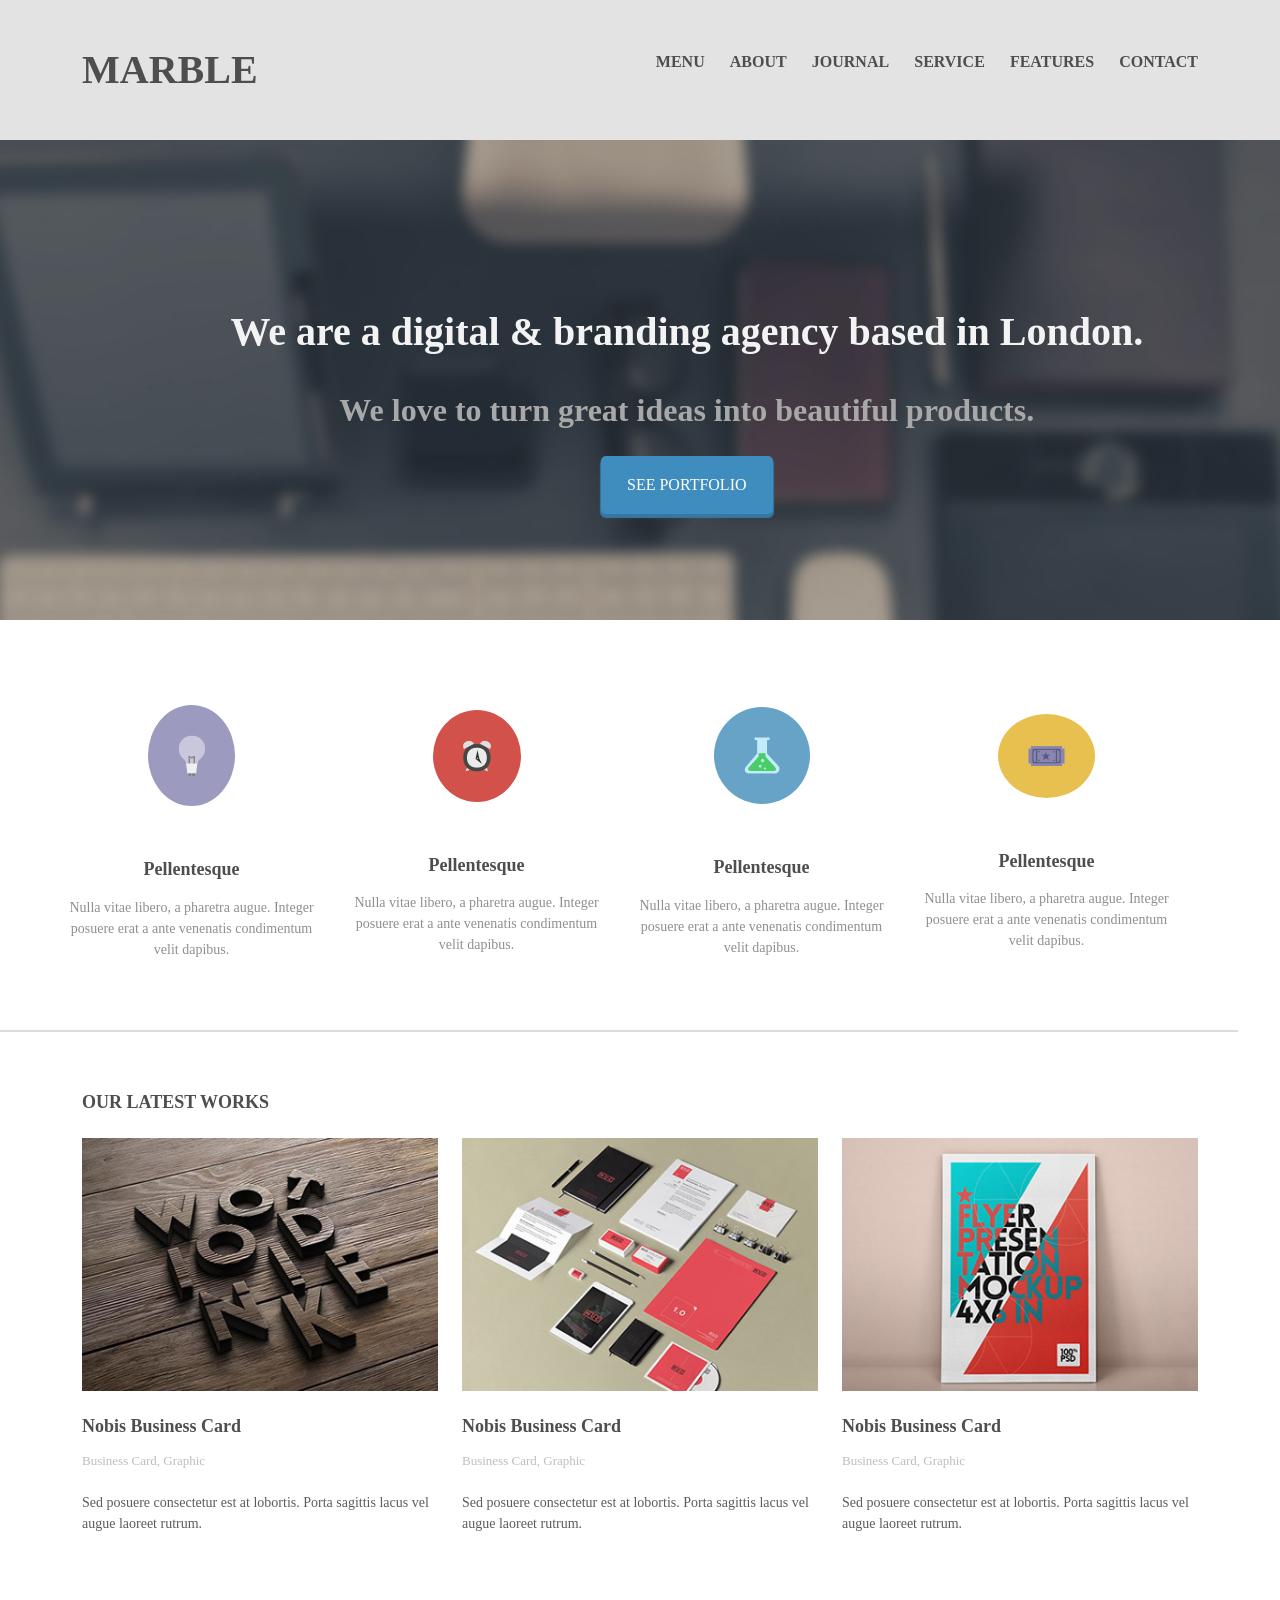
<file: index.html>
<!DOCTYPE html>
<html lang="en">
<head>
    <meta charset="UTF-8">
    <meta http-equiv="X-UA-Compatible" content="IE=edge">
    <meta name="viewport" content="width=device-width, initial-scale=1.0">
    <title>Document</title>
    <link href="https://cdn.jsdelivr.net/npm/bootstrap@5.2.2/dist/css/bootstrap.min.css" rel="stylesheet" integrity="sha384-Zenh87qX5JnK2Jl0vWa8Ck2rdkQ2Bzep5IDxbcnCeuOxjzrPF/et3URy9Bv1WTRi" crossorigin="anonymous">
    <link rel="stylesheet" href="./style.css">
</head>
<body>
    <header>
        <div class="container">
            <div class="row align-items-center">
                <div class="col-md-3">
                    <!-- logo -->
                    <div class="logo">
                        <h3>Marble</h3>
                    </div>
                </div>
                <div class="col-md-9">
                    <div class="menu">
                        <ul>
                            <li><a href="#">Menu</a></li>
                            <li><a href="#">About</a></li>
                            <li><a href="#">Journal</a></li>
                            <li><a href="#">Service</a></li>
                            <li><a href="#">Features</a></li>
                            <li><a href="#">Contact</a></li>
                        </ul>
                    </div>
                </div>
            </div>
        </div>
    </header>
    <article>
        <section>
            <div class="slide">
                <img src="./img/jumbotron.jpg">
                <div class="title">
                    <h3>We are a digital & branding agency based in London.</h3>
                    <h4>We love to turn great ideas into beautiful products.</h4>
                    <button class="button"><a href="#">See portfolio</a></button>
                </div>
            </div>
        </section>
        <section>
            <div class="icon">
                <div class="container">
                    <div class="row align-items-center">
                        <div class="col-md-3">
                            <div class="img-icon">
                                <div class="purple">
                                <img src="./img/bulb.png">
                                </div>
                                <div class="icon-para">
                                    <h6>Pellentesque</h6>
                                    <p>Nulla vitae  libero, a pharetra augue. Integer posuere erat a ante venenatis condimentum velit dapibus. </p>
                                </div>
                            </div>
                        </div>
                        <div class="col-md-3">
                            <div class="img-icon">
                                    <div class="orange">
                                <img src="./img/clock.png">
                                    </div>
                                <div class="icon-para">
                                    <h6>Pellentesque</h6>
                                    <p>Nulla vitae  libero, a pharetra augue. Integer posuere erat a ante venenatis condimentum velit dapibus. </p>
                                </div>
                            </div>
                        </div>   
                        <div class="col-md-3">
                            <div class="img-icon">
                                <div class="blue">
                                <img src="./img/chemistry.png">
                                </div>
                                <div class="icon-para">
                                    <h6>Pellentesque</h6>
                                    <p>Nulla vitae  libero, a pharetra augue. Integer posuere erat a ante venenatis condimentum velit dapibus. </p>
                                </div>
                            </div>
                        </div>   
                        <div class="col-md-3">
                            <div class="img-icon">
                                <div class="yelow">
                                <img src="./img/money.png">
                                </div>
                                <div class="icon-para">
                                    <h6>Pellentesque</h6>
                                    <p>Nulla vitae  libero, a pharetra augue. Integer posuere erat a ante venenatis condimentum velit dapibus. </p>
                                </div>
                            </div>
                        </div>      
                    </div>
                </div>
            </div>
        </section>
        <section>
            <div class="work">
                <div class="container">
                    <h6>Our Latest Works</h6>
                </div>
            </div>
            <div class="img-work">
                <div class="container">
                    <div class="row">
                        <div class="col-md-4">
                            <div class="img">
                                <img src="./img/card.jpg">
                            </div>
                            <div class="img-para">
                                <h5>Nobis Business Card</h5>
                                <h6>Business Card, Graphic</h6>
                                <p>Sed posuere consectetur est at lobortis. Porta sagittis lacus vel augue laoreet rutrum.</p>
                            </div>
                        </div>
                        <div class="col-md-4">
                            <div class="img">
                                <img src="./img/project.jpg">
                            </div>
                            <div class="img-para">
                                <h5>Nobis Business Card</h5>
                                <h6>Business Card, Graphic</h6>
                                <p>Sed posuere consectetur est at lobortis. Porta sagittis lacus vel augue laoreet rutrum.</p>
                            </div>
                        </div>
                        <div class="col-md-4">
                            <div class="img">
                                <img src="./img/cover.jpg">
                            </div>
                            <div class="img-para">
                                <h5>Nobis Business Card</h5>
                                <h6>Business Card, Graphic</h6>
                                <p>Sed posuere consectetur est at lobortis. Porta sagittis lacus vel augue laoreet rutrum.</p>
                            </div>
                        </div>
                    </div>
                </div>
            </div>
        </section>
    </article>
</body>
</html>
</file>
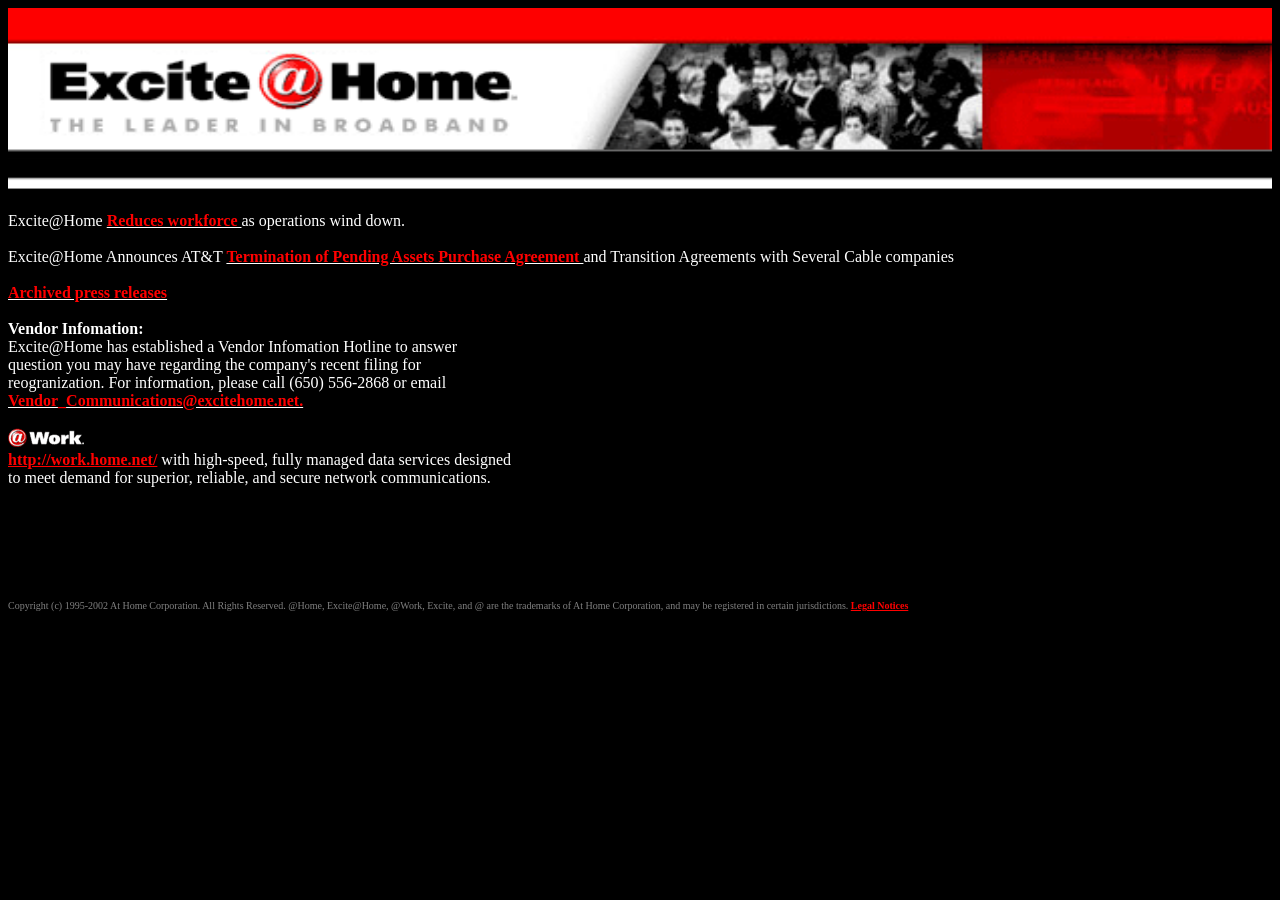
<file: bai1.html>
<!DOCTYPE html>
<html lang="en">
<head>
    <meta charset="UTF-8">
    <meta http-equiv="X-UA-Compatible" content="IE=edge">
    <meta name="viewport" content="width=device-width, initial-scale=1.0">
    <title>Document</title>
</head>
<body bgcolor="black">
    <img src="img/Banner.gif" width="100%" height="200px">
    <br>
    <font color ="white">
        Excite@Home
        <u><b><font color = "red">Reduces workforce </font></b></u>
         as operations wind down.
         <br>
         <br>
         Excite@Home Announces AT&T 
         <u><b><font color = "red">Termination of Pending Assets Purchase
            Agreement </font></b></u>       
and Transition Agreements with Several Cable companies
<br>
<br>
<u><b><font color = "red">Archived press releases</font></b></u>
<br>
<br>
<b>Vendor Infomation:</b>
<br>
Excite@Home has established a Vendor Infomation Hotline to answer
<br>
question you may have regarding the company's recent filing for
<br>
reogranization. For information, please call (650) 556-2868 or email
<br>
<u><b><font color = "red">
    Vendor_Communications@excitehome.net.</font></b></u>  
<br>
<br>
<img src="img/WORK.gif">
<br>
<font color = "red">
    <u><b>http://work.home.net/</b></u>
</font>
with high-speed, fully managed data services designed
<br>
to meet demand for superior, reliable, and secure network communications.
<br>
<br>
<br>
<br>
<br>
<br>
<br>
<font color = "gray" size = -2>
    Copyright (c) 1995-2002 At Home Corporation. All Rights Reserved. @Home, Excite@Home,
@Work, Excite, and @ are the trademarks of At Home Corporation, and may be registered in certain jurisdictions. 
<font color = "red"><u><b>Legal Notices</b></u></font>
</font>


    </font>
</body>
</html>
</file>
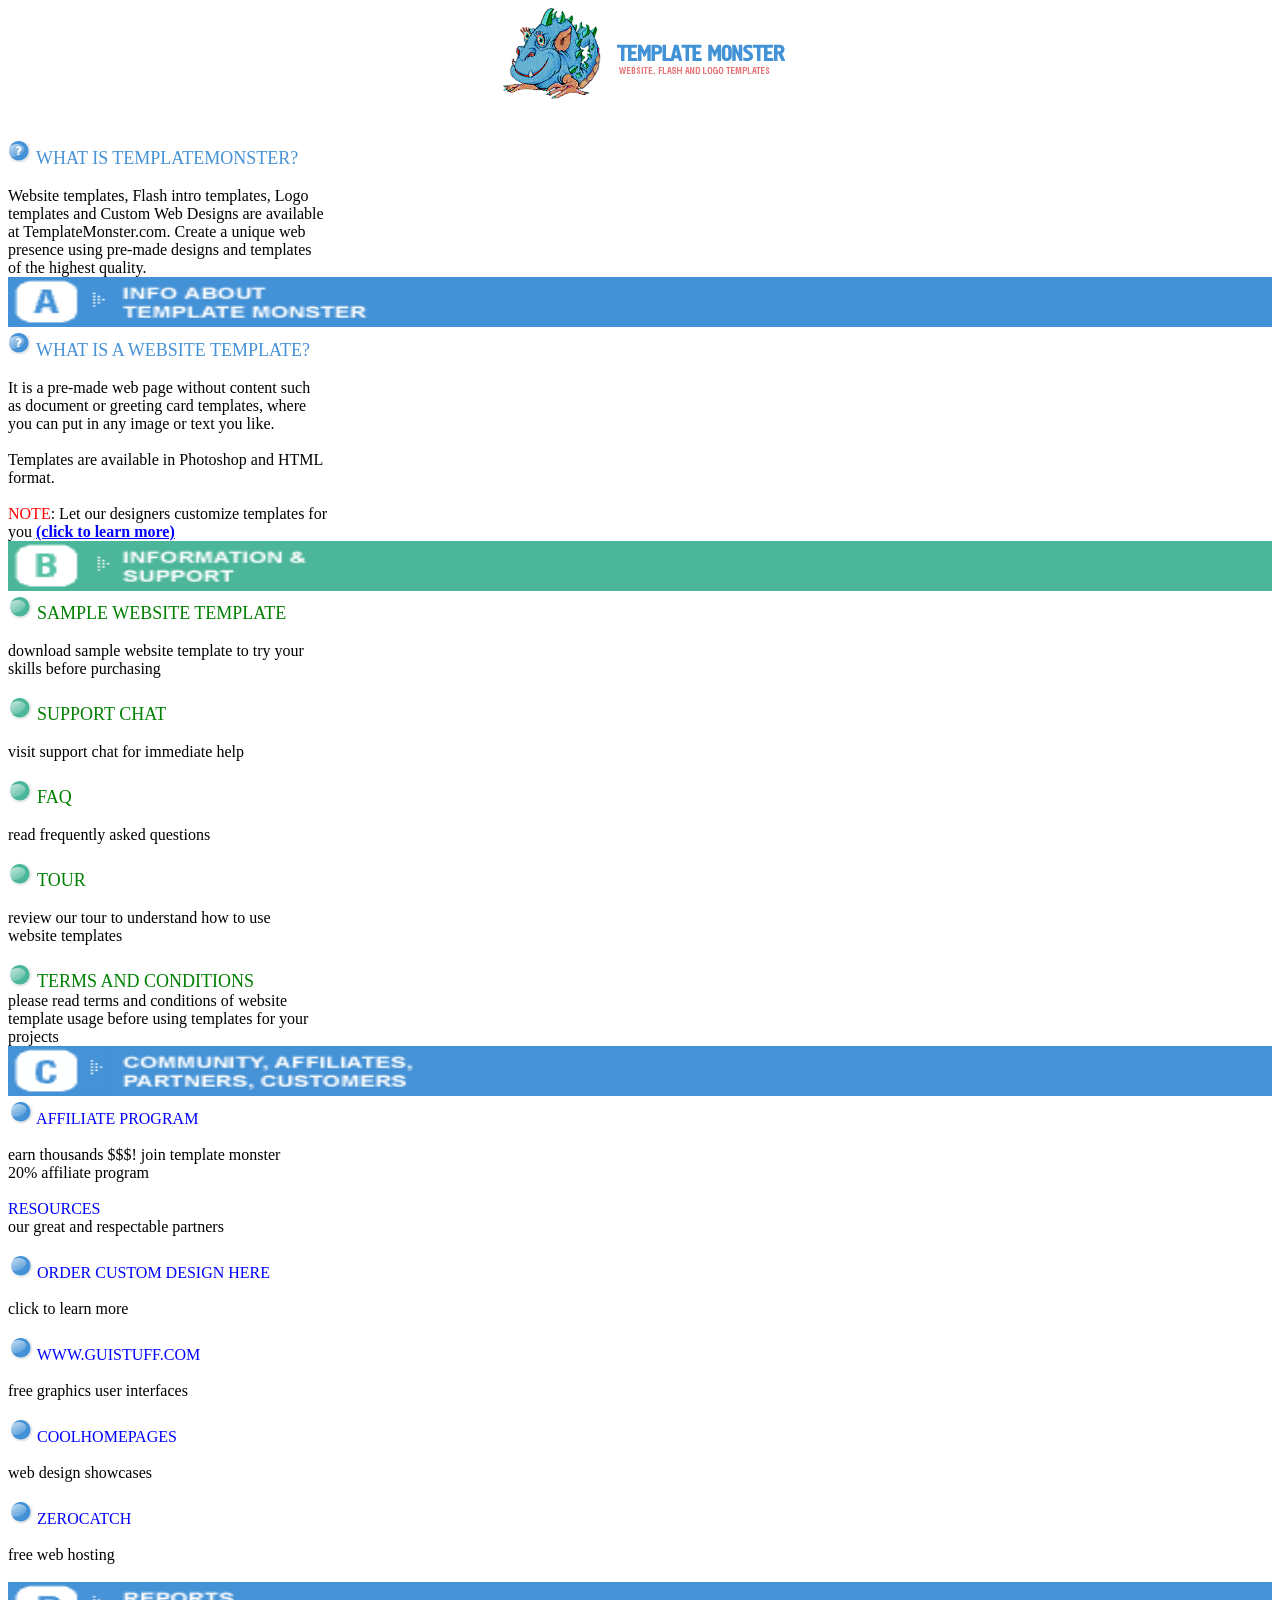
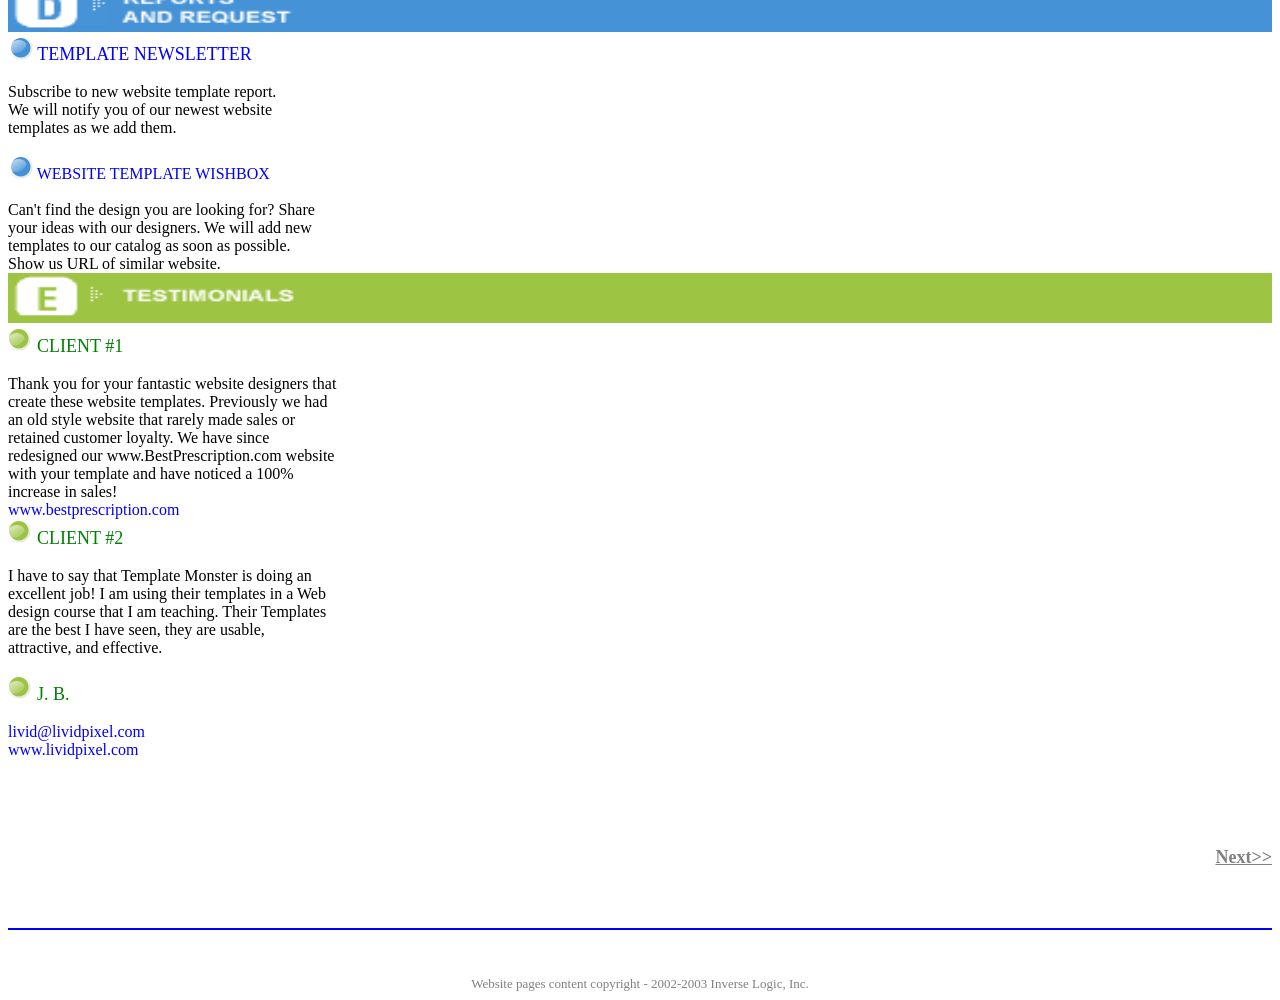
<file: bai2.html>
<!DOCTYPE html>
<html lang="en">
<head>
    <meta charset="UTF-8">
    <meta http-equiv="X-UA-Compatible" content="IE=edge">
    <meta name="viewport" content="width=device-width, initial-scale=1.0">
    <title>Document</title>
</head>
<body>
    <center>
    <img src="img/imgbai2/MONSTER1.GIF">
</center> 
    <br>
    <br>
    <img src="img/imgbai2/ASK.GIF">    
    <font color = "#4592d6" size = "+1">
          WHAT IS TEMPLATEMONSTER?
         </font>
         <br>
         <br>
         Website templates, Flash intro templates, Logo
         <br>
templates and Custom Web Designs are available
<br>
at TemplateMonster.com. Create a unique web
<br>
presence using pre-made designs and templates
<br>
of the highest quality.
<br>
<img src="img/imgbai2/T_A.GIF" width="100%" height="50px">
<br>
<img src="img/imgbai2/ASK.GIF">
<font color = "#4592d6" size = "+1">
    WHAT IS A WEBSITE TEMPLATE?
   </font>
<br>
<br>
It is a pre-made web page without content such
<br>
as document or greeting card templates, where
<br>
you can put in any image or text you like.
<br>
<br>
Templates are available in Photoshop and HTML
<br>
format.
<br>
<br>
<font color = "red">NOTE</font>: Let our designers customize templates for
<br>
you <font color = "blue"><u><b>(click to learn more)</u></b></font>
<br>
<img src="img/imgbai2/T_B.GIF" width="100%" height="50px">
<br>
<img src="img/imgbai2/green_ball.gif"> <font color = "green" size = "+1">SAMPLE WEBSITE TEMPLATE</font>
<br>
<br>    
download sample website template to try your
<br>
skills before purchasing
<br>
<br>
<img src="img/imgbai2/green_ball.gif"> <font color = "green" size = "+1">SUPPORT CHAT</font>
<br>
<br>
visit support chat for immediate help
<br>
<br>
<img src="img/imgbai2/green_ball.gif"> <font color = "green" size = "+1">FAQ</font>
<br>
<br>
read frequently asked questions
<br>
<br>
<img src="img/imgbai2/green_ball.gif"> <font color = "green" size = "+1">TOUR</font>
<br>
<br>
review our tour to understand how to use
<br>
website templates
<br>
<br>
<img src="img/imgbai2/green_ball.gif"> <font color = "green" size = "+1">TERMS AND CONDITIONS</font>
<br>
please read terms and conditions of website
<br>
template usage before using templates for your
<br>
projects
<br>
<img src="img/imgbai2/T_C.GIF" width="100% "height = "50px">
<br>
<img src="img/imgbai2/blue_ball.gif"><font color = "blue"> AFFILIATE PROGRAM</font>
<br>
<br>
earn thousands $$$! join template monster
<br>
20% affiliate program
<br>
<br>
<font color ="blue">RESOURCES</font>
<br>
our great and respectable partners
<br>
<br>
<img src="img/imgbai2/blue_ball.gif"><font color = "blue"> ORDER CUSTOM DESIGN HERE</font>
<br>
<br>
click to learn more
<br>
<br>
<img src="img/imgbai2/blue_ball.gif"><font color = "blue"> WWW.GUISTUFF.COM</font>
<br>
<br>
free graphics user interfaces
<br>
<br>
<img src="img/imgbai2/blue_ball.gif"><font color = "blue"> COOLHOMEPAGES</font>
<br>
<br>
web design showcases
<br>
<br>
<img src="img/imgbai2/blue_ball.gif"><font color = "blue"> ZEROCATCH</font>
<br>
<br>
free web hosting
<br>
<br>
<img src="img/imgbai2/T_D.GIF" width="100%" height="50" >
<br>
<img src="img/imgbai2/blue_ball.gif"><font color = "blue" size = "+1"> TEMPLATE NEWSLETTER</font>
<br>
<br>
Subscribe to new website template report.
<br>
We will notify you of our newest website
<br>
templates as we add them.
<br>
<br>
<img src="img/imgbai2/blue_ball.gif"><font color = "blue" sizes="+1"> WEBSITE TEMPLATE WISHBOX</font>
<br>
<br>
Can't find the design you are looking for? Share
<br>
your ideas with our designers. We will add new
<br>
templates to our catalog as soon as possible.
<br>
Show us URL of similar website.
<br>
<img src="img/imgbai2/T_E.GIF" width="100%" height="50">
<br>
<img src="img/imgbai2/green2_ball.gif"> <font color = "green" size = "+1">CLIENT #1</font>
<br>
<br>
Thank you for your fantastic website designers that
<br>
create these website templates. Previously we had
<br>
an old style website that rarely made sales or
<br>
retained customer loyalty. We have since
<br>
redesigned our www.BestPrescription.com website
<br>
with your template and have noticed a 100%
<br>
increase in sales!
<br>
<font color = "blue">
    www.bestprescription.com</font>
<br>

<img src="img/imgbai2/green2_ball.gif"> <font color = "green" size = "+1"> CLIENT #2</font>
<br>
<br>
I have to say that Template Monster is doing an
<br>
excellent job! I am using their templates in a Web
<br>
design course that I am teaching. Their Templates
<br>
are the best I have seen, they are usable,
<br>
attractive, and effective.
<br>
<br>
<img src="img/imgbai2/green2_ball.gif"> <font color = "green" size = "+1"> J. B.</font>
<br>
<br>
<font color ="blue">
    livid@lividpixel.com
    <br>
www.lividpixel.com
</font>
<br>
<br>
<br>
<br>
<br>
<p align = "right">
<font color = "gray" size = "+1">
    <u>
        <b>
    Next>>
</b>
</u>
</font>
</p>
</font>
<br>

    <br>
    <hr color = "blue">
    <br>
    <br>
    <center>
        <font color ="gray" size ="-1">Website pages content copyright - 2002-2003 Inverse Logic, Inc.</font>
    </center>
</body>
</html>
</file>
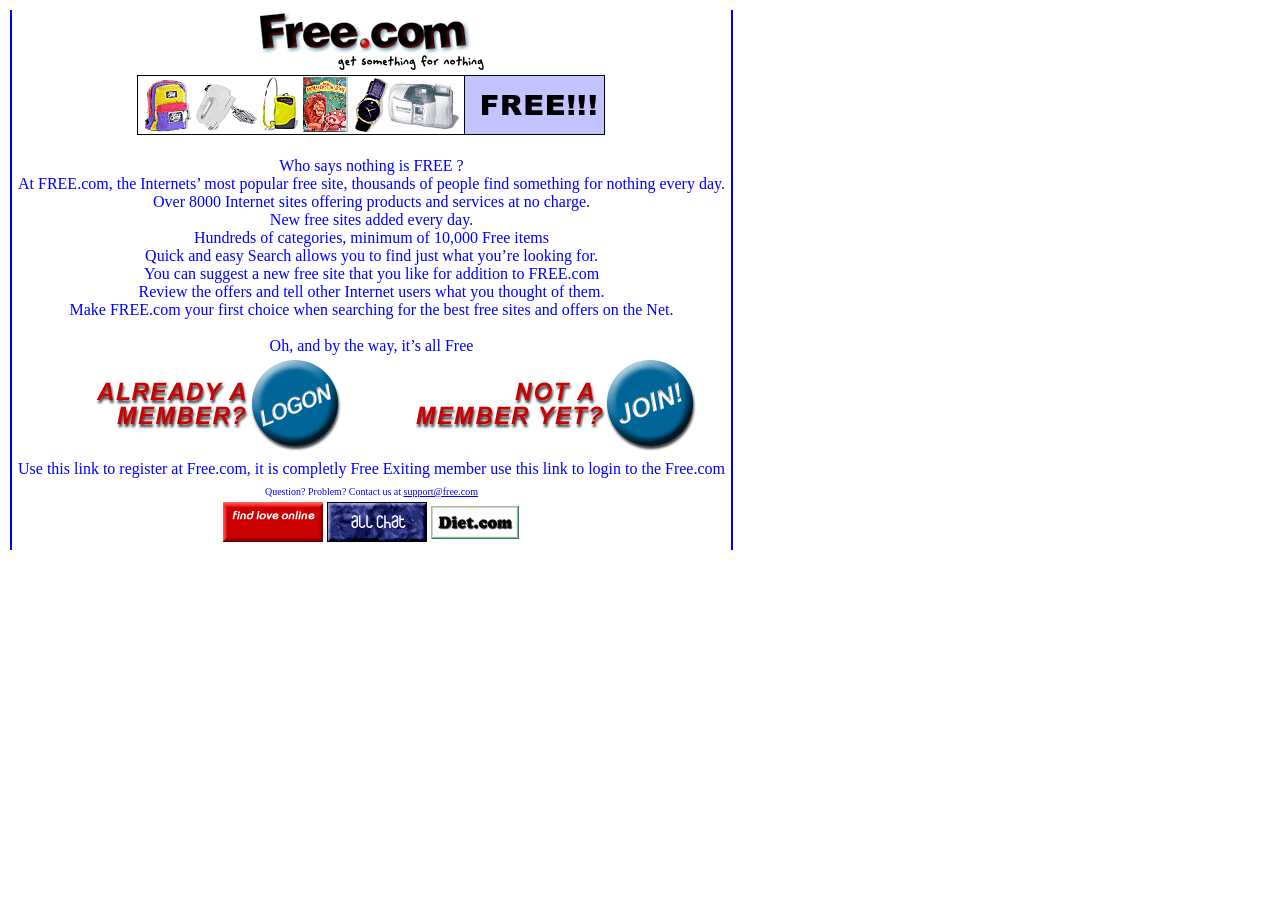
<file: bai3.html>
<!DOCTYPE html>
<html lang="en">

<head>
    <meta charset="UTF-8">
    <meta http-equiv="X-UA-Compatible" content="IE=edge">
    <meta name="viewport" content="width=device-width, initial-scale=1.0">
    <title>Document</title>
</head>

<body>
    <table witdh="100%">
        <tr>
            <td witdh="15%" bgcolor="blue"></td>
            <td align="center">
                <font color="blue">
                    <img src="img/imgbai3/logosmall2.gif">
                    <br>
                    <img src="img/imgbai3/B340.GIF">
                    <br>
                    <br>
                    Who says nothing is FREE ?
                    <br>
                    At FREE.com, the Internets’ most popular free site, thousands of people find something for nothing
                    every day.
                    <br>
                    Over 8000 Internet sites offering products and services at no charge.
                    <br>
                    New free sites added every day.
                    <br>
                    Hundreds of categories, minimum of 10,000 Free items
                    <br>
                    Quick and easy Search allows you to find just what you’re looking for.
                    <br>
                    You can suggest a new free site that you like for addition to FREE.com
                    <br>
                    Review the offers and tell other Internet users what you thought of them.
                    <br>
                    Make FREE.com your first choice when searching for the best free sites and offers on the Net.
                    <br>
                    <br>
                    Oh, and by the way, it’s all Free
                    <br>
                    <table witdh = "80%">
                        <tr>
                            <td align="center">
                                <img src="img/imgbai3/LOGON.GIF">
                            </td>
                            <td align="center">
                                <img src="img/imgbai3/JOIN.GIF">
                            </td>
                        </tr>
                        <tr>
                            <td>Use this link to register at Free.com, it is completly Free</td>
                            <td>Exiting member use this link to login to the Free.com</td>
                        </tr>
                    </table>
                    <font size="-2">Question? Problem? Contact us at <u>support@free.com</u></font>
                    <table witdh="65%">
                        <tr>
                            <td align="center"><img src="img/imgbai3/singlesbut.gif"></td>
                            <td align="center"><img src="img/imgbai3/chatbutton.gif"></td>
                            <td align="center"><img src="img/imgbai3/dietbutton.gif"></td>
                        </tr>
                    </table>
                </font>
            </td>
            <td witdh="15%" bgcolor="blue"></td>
        </tr>
    </table>

</body>

</html>
</file>
<file: style.css>
*{
    margin: 0;
    padding: 0;
    box-sizing: border-box;
}
:root{
    --font-roboto: 'Roboto';
    --font-Roboto-Condensed:'Roboto Condensed';
    --font-Roboto-slab:'Roboto Slab';
    --color-gray: #4e4e4e;
}
header{
    background-color: #e3e3e3;
}
.logo h3{
    font-family: var(--font-Roboto-Condensed);
    font-size: 40px;
    text-transform: uppercase;
    color: var(--color-gray);
    font-weight: bold;
    margin: 46px 0px;
}
/* Menu */
.menu{
    display: flex;
    justify-content: flex-end;

}
.menu li{
    list-style: none;
    display: inline-block;
    margin-left: 20px;
}
.menu li a{
    font-family: var(--font-Roboto-Condensed);
    font-size: 16px;
    font-weight: bold;
    text-transform: uppercase;
    text-decoration: none;
    color: #4e4e4e;
}
.menu li a:hover{
    color: #1abb9c;
}
/* silde */
.slide{
    position: relative;
}
.slide img{
    width: 100%;
}
.title{
    position: absolute;
    top: 35%;
    left: 18%;
    text-align: center;
}
.title h3{
    font-family: var(--font-Roboto-slab);
    font-size: 40px;
    font-weight: bold;
    color: #f3f3f3;
    margin-bottom: 35px;
}
.title h4{
    font-family: var(--font-Roboto-slab);
    font-size: 32px;
    font-weight: bold;
    color: #a8a8a8;
    margin-bottom: 27px;
}
.title button{
    background-color: #3f8dbf;
    border: none;
    padding: 17px 26px;
    border-radius: 5px;
    box-shadow: 0px 3px 1px 1px #3678a3;
    margin-bottom: 198px;
}
.title button a{
    text-decoration: none;
    font-family: 'roboto';
    color: white;
    text-transform: uppercase;
}
/* icon */
.icon{
    margin-top: 85px;
    text-align: center;
    margin-right: 42px;
    border-bottom: 2px solid #dcdcdc;
}
.purple{
    background-color: #9d9abf;
    padding: 30px;
    border-radius: 55%;
}
.orange{
    background-color: #d2514b;
    padding: 30px;
    border-radius: 60%;
}
.blue{
    background-color: #66a3c6;
    padding: 30px;
    border-radius: 60%;
}
.yelow{
    background-color: #e8c04f;
    padding: 30px;
    border-radius: 60%;
}
.img-icon{
    display: flex;
    flex-wrap: wrap;
    justify-content: center;
}
.icon-para{
    margin-bottom: 54px;
}
.icon-para h6{
    margin-top: 53px;
    font-family: var(--font-Roboto-slab);
    font-size: 18px;
    color: #4e4e4e;
    font-weight: bold;
    margin-bottom: 16px;
}
.icon-para p{
    font-family: var(--font-roboto);
    font-size: 14px;
    color: #8f8f8f;
}
/* work */
.work{
    margin-top: 60px;
}
.work h6{
    font-family: var(--font-Roboto-Condensed);
    font-size: 18px;
    color: #4e4e4e;
    font-weight: bold;
    text-transform: uppercase;
}
/* img work */
.img-work{
    margin: 25px 0 50px 0;
}
.img{
    margin-bottom: 25px;
}
.img img{
    width: 100%;    
}
.img-para{


}
.img-para h5{
    font-family: var(--font-Roboto-slab);
    font-size: 18px;
    font-weight: bold;
    color: #4e4e4e;
    margin-bottom: 15px;
}
.img-para h6{
    font-family: var(--font-Roboto-slab);
    font-size: 13px;
    color: #bebebe;
    margin-bottom: 24px;
}
.img-para p{
    color: #5c5c5c;
    font-family: var(--font-roboto);
    font-size: 14px;
}
@media screen and (max-width: 800px) {
    .logo h3{
        font-family: var(--font-Roboto-Condensed);
        font-size: 40px;
        text-transform: uppercase;
        color: var(--color-gray);
        font-weight: bold;
        margin: 46px 0px;
        text-align: center;
    }
    .menu{
        display: none;
    }
    .title{
        display: none;
    }
}
</file>
